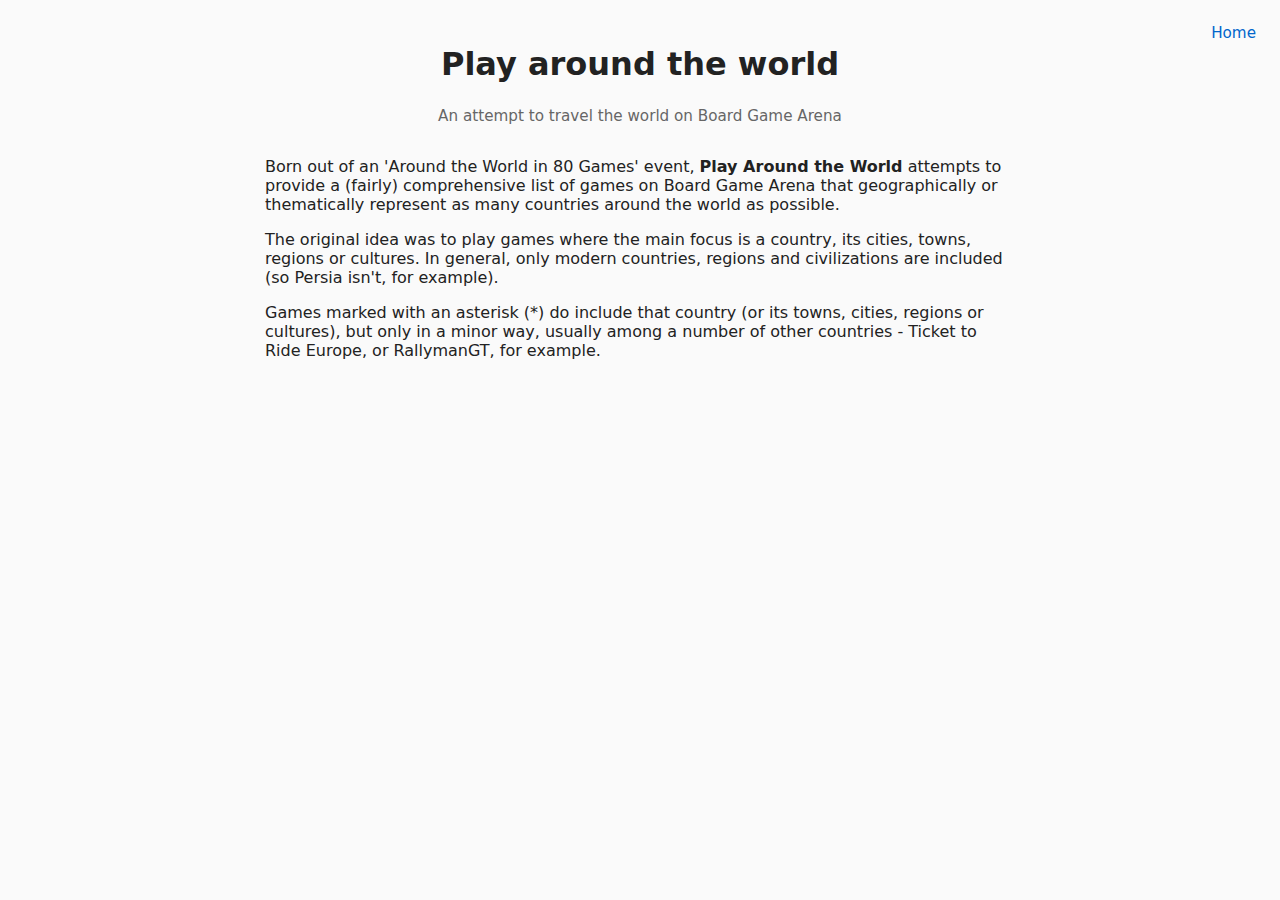
<file: about.html>
<!DOCTYPE html>
<html lang="en">
<head>
    <meta charset="UTF-8">
    <meta name="viewport" content="width=device-width, initial-scale=1.0">
    <title>About – Play Around the World</title>
    <link rel="stylesheet" href="style.css">
</head>
<body>

<a href="index.html" class="top-link">Home</a>

<h1 class="main-title">Play around the world</h1>
<p class="subtitle">An attempt to travel the world on Board Game Arena</p>

<div class="container" style="max-width: 750px; margin-top: 2rem;">
    <p>Born out of an 'Around the World in 80 Games' event, <strong>Play Around the World</strong> attempts to provide a (fairly) comprehensive list of games on Board Game Arena that geographically or thematically represent as many countries around the world as possible.</p>

    <p>The original idea was to play games where the main focus is a country, its cities, towns, regions or cultures. In general, only modern countries, regions and civilizations are included (so Persia isn't, for example).</p>
    
    <p>Games marked with an asterisk (*) do include that country (or its towns, cities, regions or cultures), but only in a minor way, usually among a number of other countries - Ticket to Ride Europe, or RallymanGT, for example.</p>

</div>

</body>
</html>
</file>
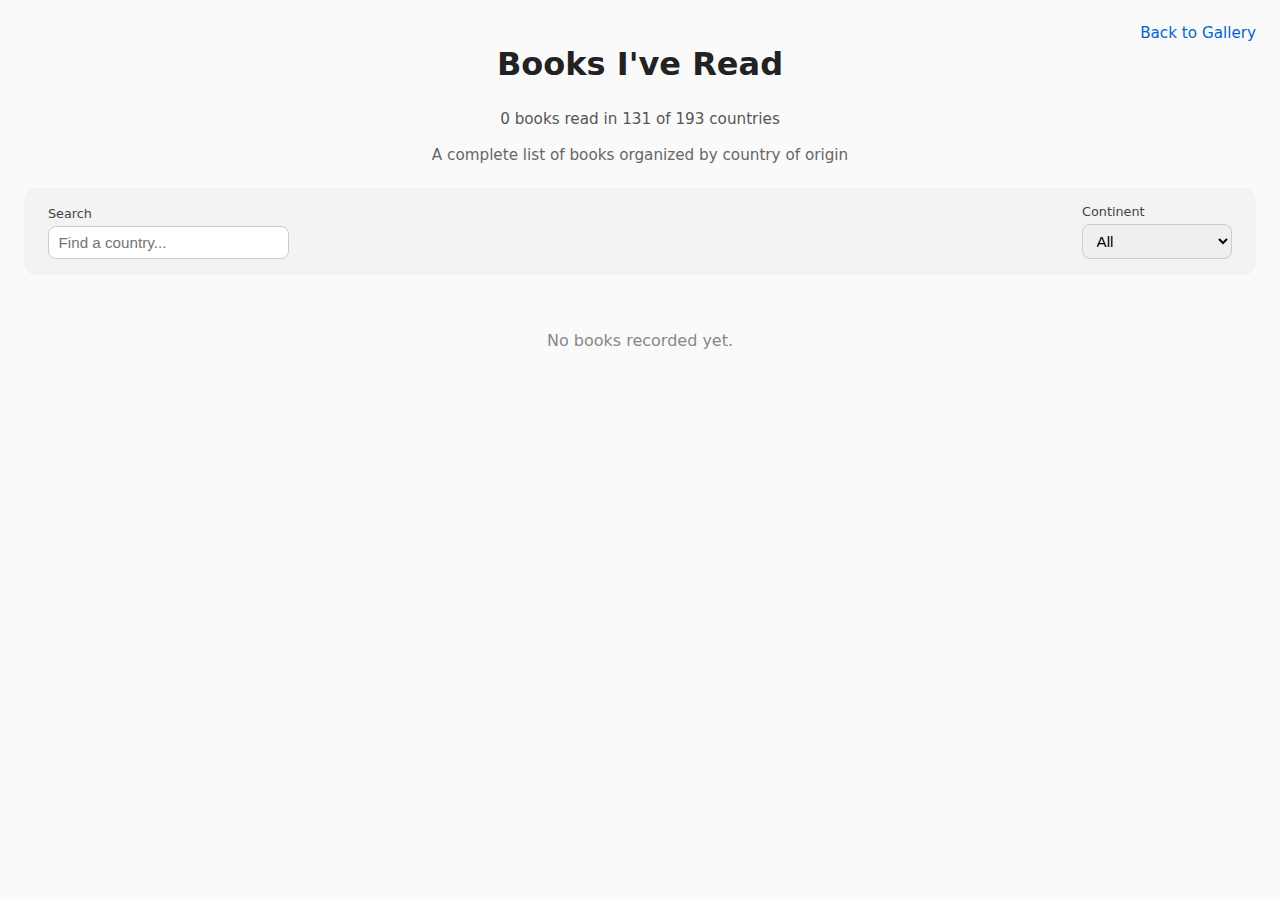
<file: books.html>
<!DOCTYPE html>
<html lang="en">
<head>
    <meta charset="UTF-8">
    <meta name="viewport" content="width=device-width, initial-scale=1.0">
    <title>Read Around the World - List of Books</title>
    <link rel="stylesheet" href="style.css">
</head>
<body>
    <a href="index.html" class="back-link">Back to Gallery</a>
    <h1 class="main-title">Books I've Read</h1>

    <div class="stat-display">
        <span id="statText">0 books read in 0 of 0 countries</span>
    </div>

    <p class="subtitle">A complete list of books organized by country of origin</p>

    <!-- Sticky Nav Bar -->
    <nav class="filter-bar">

        <div class="filter-group">
            <label for="searchInput">Search</label>
            <input type="text" id="searchInput" placeholder="Find a country...">
        </div>

        

        <div class="filter-group">
            <label for="continentFilter">Continent</label>
            <select id="continentFilter">
                <option value="all">All</option>
                <option value="Africa">Africa</option>
                <option value="Asia">Asia</option>
                <option value="Europe">Europe</option>
                <option value="North America">North America</option>
                <option value="South America">South America</option>
                <option value="Oceania">Oceania</option>
            </select>
        </div>

    </nav>

    <div class="container">
        <div id="booksList" class="books-list"></div>
    </div>

    <script>
        let countriesData = [];

        fetch("countries.json")
            .then(res => res.json())
            .then(data => {
                countriesData = data;
                renderBooks();
                updateStats(data);
            });

        function updateStats(data) {
            // Count total books and read countries
            const totalBooks = data.reduce((sum, c) => sum + (c.books ? c.books.length : 0), 0);
            const readCountries = data.filter(c => c.read).length;
            const totalCountries = data.filter(c => c.type === 'country').length;
            
            const statText = document.getElementById("statText");
            if (statText) {
                statText.textContent = `${totalBooks} books read in ${readCountries} of ${totalCountries} countries`;
            }
        }

        // Attach filter listeners so the nav controls update the list
        const searchEl = document.getElementById('searchInput');
        const continentEl = document.getElementById('continentFilter');
        if (searchEl) searchEl.addEventListener('input', renderBooks);
        if (continentEl) continentEl.addEventListener('change', renderBooks);

        function renderBooks() {
            const booksList = document.getElementById("booksList");
            booksList.innerHTML = "";

            // Apply search + continent filters to read countries/territories with books
            const search = (document.getElementById('searchInput') && document.getElementById('searchInput').value) ? document.getElementById('searchInput').value.toLowerCase() : '';
            const continent = (document.getElementById('continentFilter') && document.getElementById('continentFilter').value) ? document.getElementById('continentFilter').value : 'all';

            const readItems = countriesData.filter(c =>
                c.read && c.books && c.books.length > 0 &&
                (search === '' || c.name.toLowerCase().includes(search)) &&
                (continent === 'all' || c.continent === continent)
            );

            if (readItems.length === 0) {
                booksList.innerHTML = '<div class="empty-state">No books recorded yet.</div>';
                return;
            }

            const countries = readItems.filter(c => c.type === 'country');
            const territories = readItems.filter(c => c.type === 'territory');

            function renderSection(title, items) {
                if (!items || items.length === 0) return;
                const heading = document.createElement('div');
                heading.classList.add('section-title');
                heading.textContent = title;
                booksList.appendChild(heading);

                items.forEach(country => {
                    country.books.forEach(book => {
                        const item = document.createElement("div");
                        item.classList.add("book-item");

                        // Flag thumbnail
                        const flagDiv = document.createElement("div");
                        flagDiv.classList.add("flag-thumbnail");

                        const img = document.createElement("img");
                        if (country.code.includes("/") || country.code.startsWith("http")) {
                            img.src = country.code;
                        } else {
                            img.src = `https://flagcdn.com/w640/${country.code}.png`;
                        }
                        img.alt = `Flag of ${country.name}`;
                        flagDiv.appendChild(img);

                        // Book details
                        const details = document.createElement("div");
                        details.classList.add("book-details");

                        const countryName = document.createElement("div");
                        countryName.classList.add("country-name");
                        countryName.textContent = country.name;
                        details.appendChild(countryName);

                        const title = document.createElement("div");
                        title.classList.add("book-title");
                        title.textContent = book.title;
                        details.appendChild(title);

                        const author = document.createElement("div");
                        author.classList.add("book-author");
                        author.textContent = `by ${book.author}`;
                        details.appendChild(author);

                        item.appendChild(flagDiv);
                        item.appendChild(details);
                        booksList.appendChild(item);
                    });
                });
            }

            renderSection('Countries', countries);
            renderSection('Other regions and territories', territories);
            updateStats(countriesData);
        }
    </script>
</body>
</html>
</file>
<file: style.css>
body {
    font-family: system-ui, sans-serif;
    margin: 0;
    padding: 1.5rem;
    background: #fafafa;
    color: #222;
}

.main-title {
    text-align: center;
    margin-bottom: 1.5rem;
}

.subtitle {
    text-align: center;
    margin-bottom: 1.5rem;
    color: #666;
    font-size: 0.95rem;
}

/* When the stats display is placed between the H1 and subtitle,
   center it and give a small separation from the title/subtitle. */
.main-title + .stat-display {
    display: block;
    text-align: center;
    margin: 0 0 1rem 0;
    font-size: 0.95rem;
    color: #555;
    font-weight: 500;
    padding: 0.15rem 0;
}

.top-link {
    position: absolute;
    top: 1.5rem;
    right: 1.5rem;
    color: #0066cc;
    text-decoration: none;
    font-size: 0.95rem;
}

.top-link:hover {
    text-decoration: underline;
}

/* ----------------- NAV BAR ----------------- */

.filter-bar {
    display: flex;
    gap: 1.5rem;
    padding: 1rem 1.5rem;
    background: #f3f3f3;
    border-radius: 12px;
    margin-bottom: 1.5rem;
    align-items: flex-end;
    flex-wrap: wrap;

    /* Sticky behaviour */
    position: sticky;
    top: 0;
    z-index: 50;
}

.filter-group {
    display: flex;
    flex-direction: column;
    gap: 0.3rem;
}

.filter-group label {
    font-size: 0.8rem;
    color: #444;
}

.filter-bar select,
.filter-bar input {
    padding: 0.45rem 0.6rem;
    border-radius: 8px;
    border: 1px solid #ccc;
    font-size: 0.95rem;
    min-width: 150px;
}

#searchInput {
    min-width: 220px;
    flex: 0 1 auto;
}

.filter-group:has(#searchInput) {
    margin-left: 0;
    flex: 0 1 auto;
}

.filter-group:has(#continentFilter) {
    margin-left: auto;
    flex: 0 0 auto;
}

.stat-display {
    flex: 1;
    text-align: center;
    font-size: 0.95rem;
    color: #555;
    font-weight: 500;
    align-self: flex-start;
    padding-top: 0.25rem;
}

@media (max-width: 600px) {
    .filter-bar {
        flex-direction: column;
        align-items: stretch;
    }
}

/* ----------------- GALLERY ----------------- */

.gallery {
    display: grid;
    gap: 1rem;
    grid-template-columns: repeat(auto-fit, minmax(160px, 1fr));
}

/* When the gallery contains section blocks (heading + nested grids)
   prevent the outer container from acting as a grid so sections stack vertically. */
.gallery.sectioned {
    display: block;
}

.gallery-grid {
    display: grid;
    gap: 1rem;
    grid-template-columns: repeat(auto-fit, minmax(160px, 160px));
    justify-content: center;
}

.section-title {
    font-size: 1.05rem;
    margin: 0.75rem 0 0.5rem;
    color: #333;
    font-weight: 600;
    padding-left: 1.5rem;
}

.gallery-item {
    display: flex;
    flex-direction: column;
    align-items: center;
}

.flag-wrapper {
    width: 100%;
    aspect-ratio: 4 / 3;
    overflow: hidden;
    background: #ddd;
    border-radius: 8px;
}

.gallery-image {
    width: 100%;
    height: 100%;
    object-fit: cover;
}

.grayscale {
    filter: grayscale(100%);
}

.caption {
    margin-top: 0.4rem;
    text-align: center;
    font-size: 1rem;
    font-weight: 500;
}

/* ----------------- POPUP ----------------- */

.popup-overlay {
    position: fixed;
    inset: 0;
    background: rgba(0,0,0,0.6);
    display: none;
    align-items: center;
    justify-content: center;
    z-index: 1000;
}

.popup-overlay.active {
    display: flex;
}

.popup-box {
    background: #fff;
    padding: 1.5rem;
    max-width: 320px;
    width: 90%;
    border-radius: 12px;
    box-shadow: 0 4px 20px rgba(0,0,0,0.25);
}


.popup-box h2 {
    margin-top: 0;
    margin-bottom: 0.8rem;
    font-size: 1.3rem;
}

.popup-box ul {
    padding-left: 1rem;
    margin-bottom: 1rem;
}

.close-btn {
    display: inline-block;
    padding: 0.5rem 1rem;
    background: #eee;
    border-radius: 8px;
    text-decoration: none;
    cursor: pointer;
    text-align: center;
}


/* ----------------- GAMES PAGE (moved from games.html) ----------------- */

.container {
    max-width: 900px;
    margin: 0 auto;
}

.back-link {
    position: absolute;
    top: 1.5rem;
    right: 1.5rem;
    color: #0066cc;
    text-decoration: none;
    font-size: 0.95rem;
    z-index: 60;
}

.back-link:hover {
    text-decoration: underline;
}

.games-list {
    display: flex;
    flex-direction: column;
    gap: 1.5rem;
}

.game-item {
    display: flex;
    gap: 1.5rem;
    background: white;
    padding: 1.5rem;
    border-radius: 12px;
    box-shadow: 0 2px 8px rgba(0, 0, 0, 0.1);
    align-items: flex-start;
}

.flag-thumbnail {
    width: 80px;
    height: 60px;
    flex-shrink: 0;
    border-radius: 6px;
    overflow: hidden;
    background: #ddd;
}

.flag-thumbnail img {
    width: 100%;
    height: 100%;
    object-fit: cover;
}

.game-details {
    flex: 1;
}

.country-name {
    font-size: 0.85rem;
    color: #888;
    margin-bottom: 0.3rem;
    text-transform: uppercase;
    letter-spacing: 0.5px;
}

.game-title {
    font-size: 1.2rem;
    font-weight: 600;
    margin-bottom: 0.3rem;
    color: #222;
}

.game-title {
    font-weight: bold;
}

.game-title a {
    font-weight: normal;
}   

.title-text {
    font-weight: bold;
}

.game-url {
    font-size: 0.85rem;  /* smaller */
    font-weight: normal; /* prevent bold */
    display: inline-block;
    margin-top: 2px;     /* slight spacing */
}


.game-developer {
    font-size: 0.95rem;
    color: #666;
}

.empty-state {
    text-align: center;
    padding: 2rem;
    color: #888;
}


@media (max-width: 600px) {
    .game-item {
        gap: 1rem;
        padding: 1rem;
    }

    .flag-thumbnail {
        width: 70px;
        height: 52px;
    }

    .game-title {
        font-size: 1rem;
    }
}
</file>
